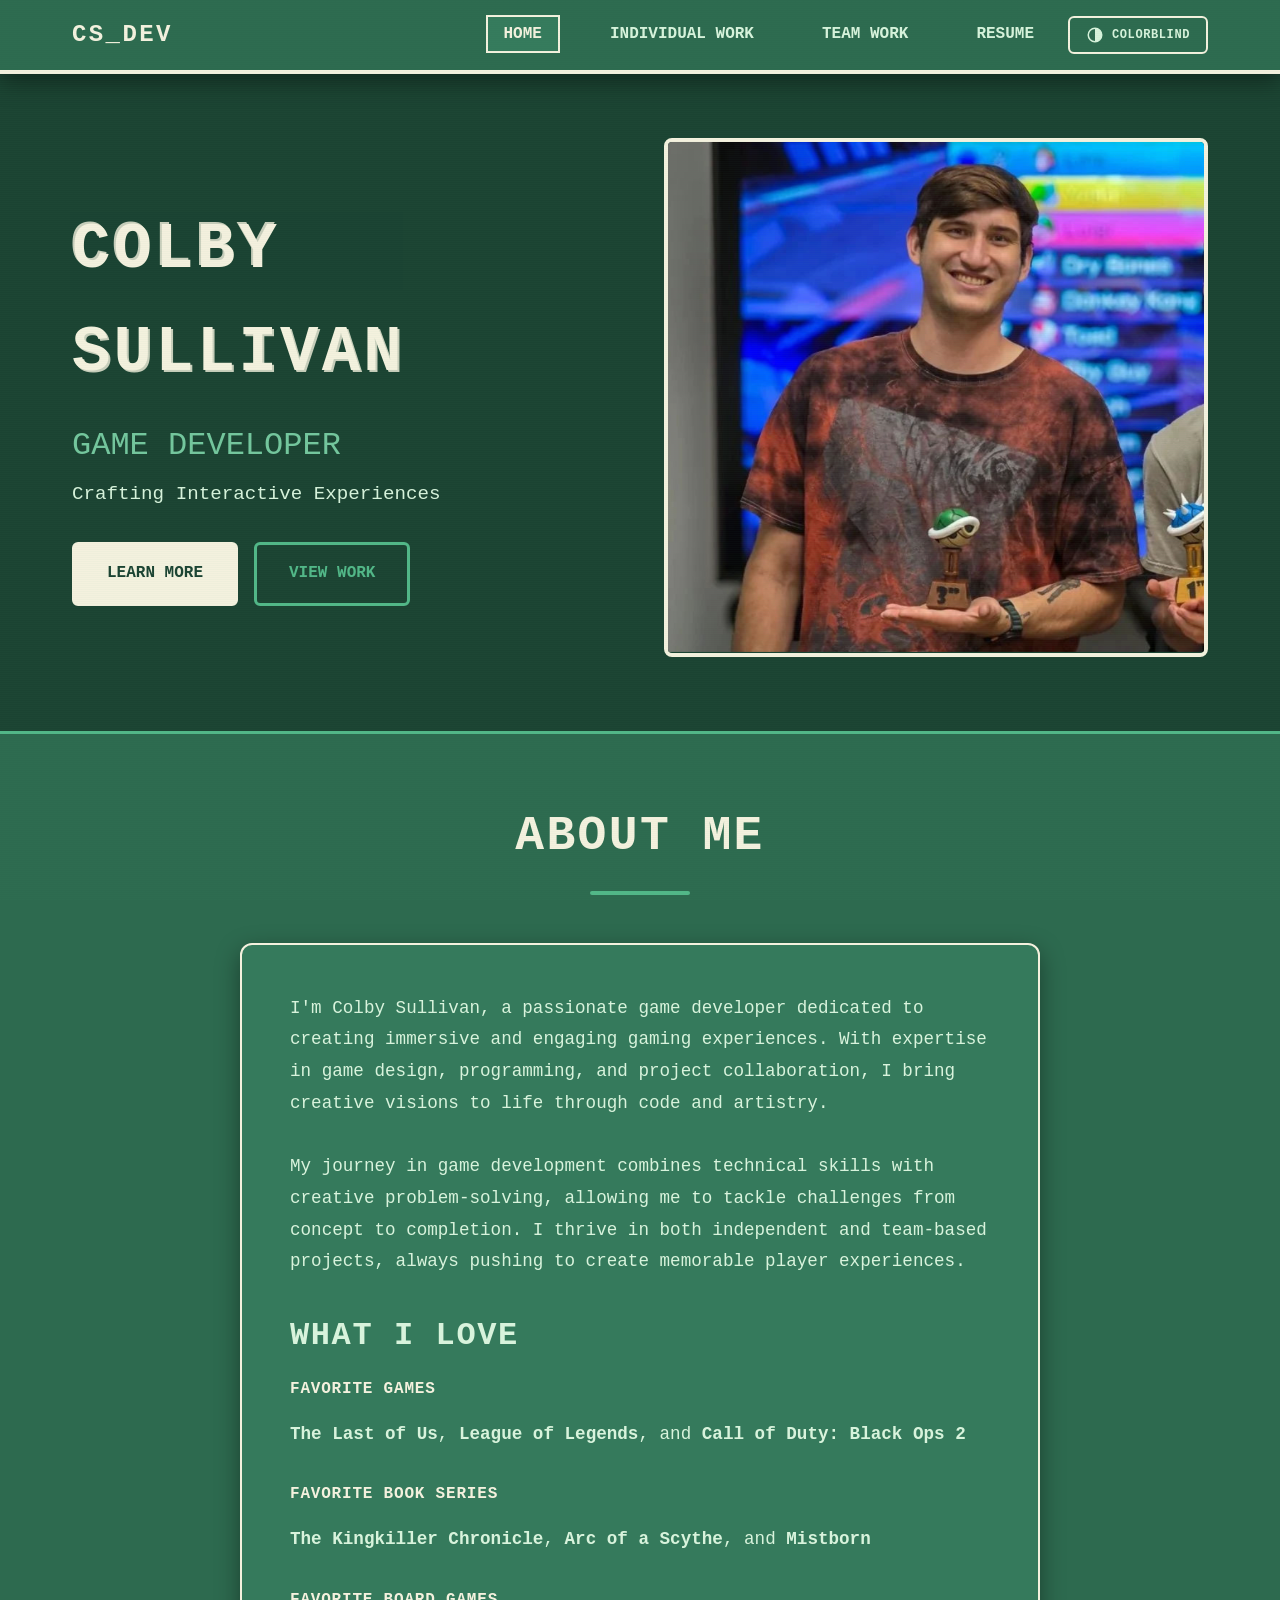
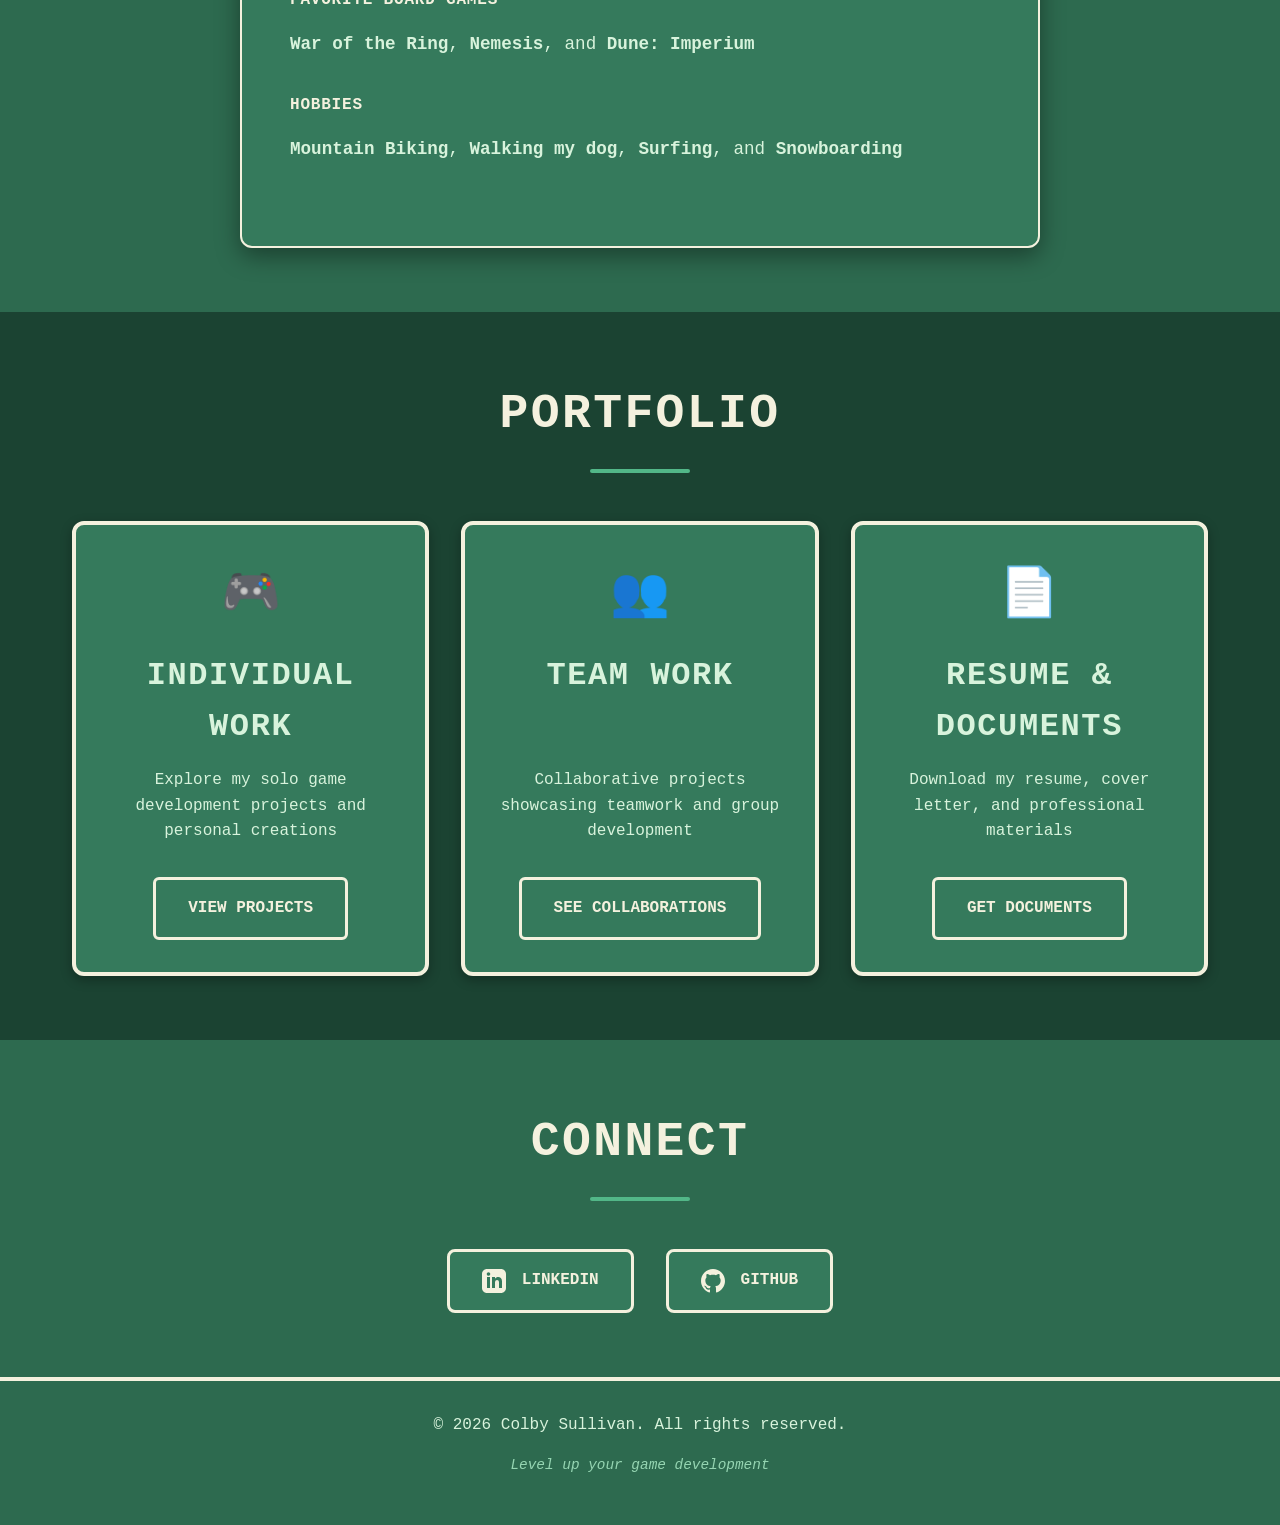
<file: index.html>
<!DOCTYPE html>
<html lang="en">
<head>
    <meta charset="UTF-8">
    <meta name="viewport" content="width=device-width, initial-scale=1.0">
    <meta name="description" content="Colby Sullivan - Game Developer Portfolio">
    <title>Colby Sullivan | Game Developer</title>
    <link rel="icon" type="image/svg+xml" href="favicon.svg">
    <meta property="og:type" content="website">
    <meta property="og:title" content="Colby Sullivan | Game Developer">
    <meta property="og:description" content="Game developer portfolio — solo and team projects, from procedural generation in Godot to game-jam builds.">
    <meta property="og:image" content="https://www.colbysullivan.com/images/winningme.png">
    <meta property="og:url" content="https://www.colbysullivan.com/">
    <meta name="twitter:card" content="summary_large_image">
    <link rel="stylesheet" href="style.css">
    <script>try{if(localStorage.getItem('cbTheme')==='on'){document.documentElement.classList.add('cb-friendly');}}catch(e){}</script>
</head>
<body>
    <div class="scanlines"></div>

    <header class="site-header">
        <div class="container">
            <div class="logo">
                <span class="logo-text">CS_DEV</span>
            </div>
            <nav class="main-nav">
                <ul>
                    <li><a href="index.html" class="active">Home</a></li>
                    <li><a href="individual-work.html">Individual Work</a></li>
                    <li><a href="teamwork.html">Team Work</a></li>
                    <li><a href="personal.html">Resume</a></li>
                </ul>
            </nav>
            <button class="theme-toggle" type="button" aria-pressed="false" aria-label="Toggle colorblind-friendly colors" title="Colorblind-friendly colors">
                <svg width="18" height="18" viewBox="0 0 24 24" fill="none" stroke="currentColor" stroke-width="2" aria-hidden="true">
                    <circle cx="12" cy="12" r="9"></circle>
                    <path d="M12 3a9 9 0 0 1 0 18z" fill="currentColor" stroke="none"></path>
                </svg>
                <span class="theme-toggle-label">Colorblind</span>
            </button>
            <button class="mobile-menu-toggle" aria-label="Toggle menu">
                <span></span>
                <span></span>
                <span></span>
            </button>
        </div>
    </header>

    <main>
        <section class="hero">
            <div class="container">
                <div class="hero-content">
                    <h1 class="glitch" data-text="COLBY SULLIVAN">COLBY SULLIVAN</h1>
                    <p class="hero-title">Game Developer</p>
                    <p class="hero-subtitle">Crafting Interactive Experiences</p>
                    <div class="hero-buttons">
                        <a href="#about" class="btn btn-primary">Learn More</a>
                        <a href="individual-work.html" class="btn btn-secondary">View Work</a>
                    </div>
                </div>
                <div class="hero-image">
                    <!-- Your picture -->
                    <img src="images/winningme.png" alt="Colby Sullivan" style="width: 100%; border-radius: 8px; border: var(--border-chunky) solid var(--color-primary-cream);">
                </div>
            </div>
        </section>

        <section id="about" class="about">
            <div class="container">
                <div class="section-header">
                    <h2>About Me</h2>
                    <div class="pixel-divider"></div>
                </div>
                <div class="about-content">
                    <div class="about-text">
                        <p>
                            I'm Colby Sullivan, a passionate game developer dedicated to creating
                            immersive and engaging gaming experiences. With expertise in game design,
                            programming, and project collaboration, I bring creative visions to life
                            through code and artistry.
                        </p>
                        <p>
                            My journey in game development combines technical skills with creative
                            problem-solving, allowing me to tackle challenges from concept to completion.
                            I thrive in both independent and team-based projects, always pushing to
                            create memorable player experiences.
                        </p>

                        <h3>What I Love</h3>

                        <h4>Favorite Games</h4>
                        <p>
                            <strong>The Last of Us</strong>, <strong>League of Legends</strong>, and
                            <strong>Call of Duty: Black Ops 2</strong>
                        </p>

                        <h4>Favorite Book series</h4>
                        <p>
                            <strong>The Kingkiller Chronicle</strong>, <strong>Arc of a Scythe</strong>, and
                            <strong>Mistborn</strong>
                        </p>

                        <h4>Favorite Board Games</h4>
                        <p>
                            <strong>War of the Ring</strong>, <strong>Nemesis</strong>, and
                            <strong>Dune: Imperium</strong>
                        </p>

                        <h4>Hobbies</h4>
                        <p>
                            <strong>Mountain Biking</strong>, <strong>Walking my dog</strong>,
                            <strong>Surfing</strong>, and <strong>Snowboarding</strong>
                        </p>
                    </div>
                </div>
            </div>
        </section>

        <section class="quick-links">
            <div class="container">
                <div class="section-header">
                    <h2>Portfolio</h2>
                    <div class="pixel-divider"></div>
                </div>
                <div class="cards-grid">
                    <div class="card">
                        <div class="card-icon">🎮</div>
                        <h3>Individual Work</h3>
                        <p>Explore my solo game development projects and personal creations</p>
                        <a href="individual-work.html" class="btn btn-card">View Projects</a>
                    </div>
                    <div class="card">
                        <div class="card-icon">👥</div>
                        <h3>Team Work</h3>
                        <p>Collaborative projects showcasing teamwork and group development</p>
                        <a href="teamwork.html" class="btn btn-card">See Collaborations</a>
                    </div>
                    <div class="card">
                        <div class="card-icon">📄</div>
                        <h3>Resume & Documents</h3>
                        <p>Download my resume, cover letter, and professional materials</p>
                        <a href="personal.html" class="btn btn-card">Get Documents</a>
                    </div>
                </div>
            </div>
        </section>

        <section class="social-links">
            <div class="container">
                <div class="section-header">
                    <h2>Connect</h2>
                    <div class="pixel-divider"></div>
                </div>
                <div class="social-buttons">
                    <!-- PLACEHOLDER: Update with actual LinkedIn URL -->
                    <a href="https://linkedin.com/in/colbywsullivan" target="_blank" rel="noopener noreferrer" class="social-btn linkedin">
                        <svg width="24" height="24" viewBox="0 0 24 24" fill="currentColor">
                            <path d="M19 0h-14c-2.761 0-5 2.239-5 5v14c0 2.761 2.239 5 5 5h14c2.762 0 5-2.239 5-5v-14c0-2.761-2.238-5-5-5zm-11 19h-3v-11h3v11zm-1.5-12.268c-.966 0-1.75-.79-1.75-1.764s.784-1.764 1.75-1.764 1.75.79 1.75 1.764-.783 1.764-1.75 1.764zm13.5 12.268h-3v-5.604c0-3.368-4-3.113-4 0v5.604h-3v-11h3v1.765c1.396-2.586 7-2.777 7 2.476v6.759z" />
                        </svg>
                        <span>LinkedIn</span>
                    </a>
                    <!-- PLACEHOLDER: Update with actual GitHub URL -->
                    <a href="https://github.com/colbySullivan" target="_blank" rel="noopener noreferrer" class="social-btn github">
                        <svg width="24" height="24" viewBox="0 0 24 24" fill="currentColor">
                            <path d="M12 0c-6.626 0-12 5.373-12 12 0 5.302 3.438 9.8 8.207 11.387.599.111.793-.261.793-.577v-2.234c-3.338.726-4.033-1.416-4.033-1.416-.546-1.387-1.333-1.756-1.333-1.756-1.089-.745.083-.729.083-.729 1.205.084 1.839 1.237 1.839 1.237 1.07 1.834 2.807 1.304 3.492.997.107-.775.418-1.305.762-1.604-2.665-.305-5.467-1.334-5.467-5.931 0-1.311.469-2.381 1.236-3.221-.124-.303-.535-1.524.117-3.176 0 0 1.008-.322 3.301 1.23.957-.266 1.983-.399 3.003-.404 1.02.005 2.047.138 3.006.404 2.291-1.552 3.297-1.23 3.297-1.23.653 1.653.242 2.874.118 3.176.77.84 1.235 1.911 1.235 3.221 0 4.609-2.807 5.624-5.479 5.921.43.372.823 1.102.823 2.222v3.293c0 .319.192.694.801.576 4.765-1.589 8.199-6.086 8.199-11.386 0-6.627-5.373-12-12-12z" />
                        </svg>
                        <span>GitHub</span>
                    </a>
                </div>
            </div>
        </section>
    </main>

    <footer class="site-footer">
        <div class="container">
            <p>&copy; 2026 Colby Sullivan. All rights reserved.</p>
            <p class="footer-tagline">Level up your game development</p>
        </div>
    </footer>

    <script src="script.js"></script>
</body>
</html>
</file>
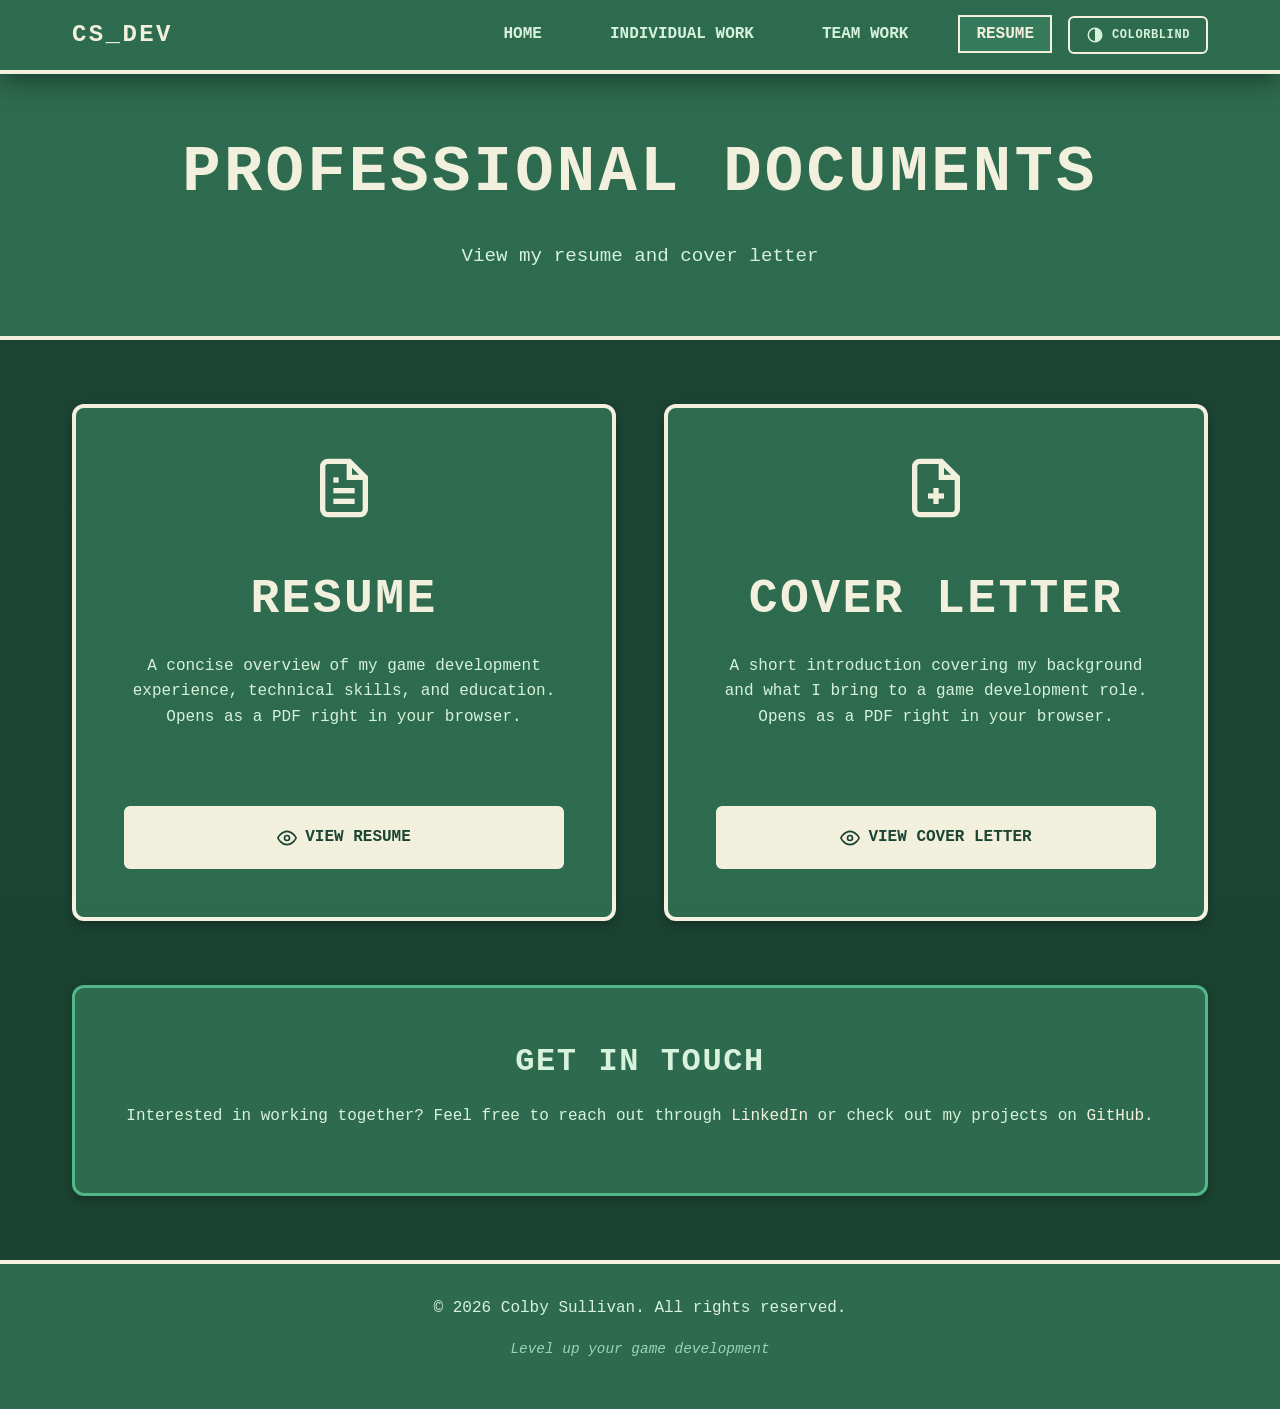
<file: personal.html>
<!DOCTYPE html>
<html lang="en">
<head>
    <meta charset="UTF-8">
    <meta name="viewport" content="width=device-width, initial-scale=1.0">
    <meta name="description" content="Resume & Documents - Colby Sullivan Game Developer">
    <title>Resume & Documents | Colby Sullivan</title>
    <link rel="icon" type="image/svg+xml" href="favicon.svg">
    <meta property="og:type" content="website">
    <meta property="og:title" content="Resume &amp; Documents | Colby Sullivan">
    <meta property="og:description" content="Download Colby Sullivan's game developer resume and get in touch.">
    <meta property="og:image" content="https://www.colbysullivan.com/images/winningme.png">
    <meta property="og:url" content="https://www.colbysullivan.com/personal.html">
    <meta name="twitter:card" content="summary_large_image">
    <link rel="stylesheet" href="style.css">
    <script>try{if(localStorage.getItem('cbTheme')==='on'){document.documentElement.classList.add('cb-friendly');}}catch(e){}</script>
</head>
<body>
    <div class="scanlines"></div>

    <header class="site-header">
        <div class="container">
            <div class="logo">
                <span class="logo-text">CS_DEV</span>
            </div>
            <nav class="main-nav">
                <ul>
                    <li><a href="index.html">Home</a></li>
                    <li><a href="individual-work.html">Individual Work</a></li>
                    <li><a href="teamwork.html">Team Work</a></li>
                    <li><a href="personal.html" class="active">Resume</a></li>
                </ul>
            </nav>
            <button class="theme-toggle" type="button" aria-pressed="false" aria-label="Toggle colorblind-friendly colors" title="Colorblind-friendly colors">
                <svg width="18" height="18" viewBox="0 0 24 24" fill="none" stroke="currentColor" stroke-width="2" aria-hidden="true">
                    <circle cx="12" cy="12" r="9"></circle>
                    <path d="M12 3a9 9 0 0 1 0 18z" fill="currentColor" stroke="none"></path>
                </svg>
                <span class="theme-toggle-label">Colorblind</span>
            </button>
            <button class="mobile-menu-toggle" aria-label="Toggle menu">
                <span></span>
                <span></span>
                <span></span>
            </button>
        </div>
    </header>

    <main>
        <section class="page-header">
            <div class="container">
                <h1>Professional Documents</h1>
                <p>View my resume and cover letter</p>
            </div>
        </section>

        <section class="documents">
            <div class="container">
                <div class="documents-grid">
                    <article class="document-card">
                        <div class="document-icon">
                            <svg width="64" height="64" viewBox="0 0 24 24" fill="none" stroke="currentColor" stroke-width="2">
                                <path d="M14 2H6a2 2 0 0 0-2 2v16a2 2 0 0 0 2 2h12a2 2 0 0 0 2-2V8z"></path>
                                <polyline points="14 2 14 8 20 8"></polyline>
                                <line x1="16" y1="13" x2="8" y2="13"></line>
                                <line x1="16" y1="17" x2="8" y2="17"></line>
                                <polyline points="10 9 9 9 8 9"></polyline>
                            </svg>
                        </div>
                        <h2>Resume</h2>
                        <p class="document-description">
                            A concise overview of my game development experience, technical skills, and
                            education. Opens as a PDF right in your browser.
                        </p>
                        <a href="Colby_Sullivan_Resume.pdf" class="btn btn-primary" target="_blank" rel="noopener">
                            <svg width="20" height="20" viewBox="0 0 24 24" fill="none" stroke="currentColor" stroke-width="2">
                                <path d="M1 12s4-8 11-8 11 8 11 8-4 8-11 8-11-8-11-8z"></path>
                                <circle cx="12" cy="12" r="3"></circle>
                            </svg>
                            <span>View Resume</span>
                        </a>
                    </article>

                    <article class="document-card">
                        <div class="document-icon">
                            <svg width="64" height="64" viewBox="0 0 24 24" fill="none" stroke="currentColor" stroke-width="2">
                                <path d="M14 2H6a2 2 0 0 0-2 2v16a2 2 0 0 0 2 2h12a2 2 0 0 0 2-2V8z"></path>
                                <polyline points="14 2 14 8 20 8"></polyline>
                                <line x1="12" y1="18" x2="12" y2="12"></line>
                                <line x1="9" y1="15" x2="15" y2="15"></line>
                            </svg>
                        </div>
                        <h2>Cover Letter</h2>
                        <p class="document-description">
                            A short introduction covering my background and what I bring to a game
                            development role. Opens as a PDF right in your browser.
                        </p>
                        <!-- NOTE: add Colby_Sullivan_Cover_Letter.pdf to the site root for this to work -->
                        <a href="Colby_Sullivan_Cover_Letter.pdf" class="btn btn-primary" target="_blank" rel="noopener">
                            <svg width="20" height="20" viewBox="0 0 24 24" fill="none" stroke="currentColor" stroke-width="2">
                                <path d="M1 12s4-8 11-8 11 8 11 8-4 8-11 8-11-8-11-8z"></path>
                                <circle cx="12" cy="12" r="3"></circle>
                            </svg>
                            <span>View Cover Letter</span>
                        </a>
                    </article>
                </div>

                <div class="contact-info">
                    <h3>Get in Touch</h3>
                    <p>
                        Interested in working together? Feel free to reach out through
                        <a href="https://linkedin.com/in/colbywsullivan" target="_blank" rel="noopener noreferrer">LinkedIn</a>
                        or check out my projects on
                        <a href="https://github.com/colbySullivan" target="_blank" rel="noopener noreferrer">GitHub</a>.
                    </p>
                </div>
            </div>
        </section>
    </main>

    <footer class="site-footer">
        <div class="container">
            <p>&copy; 2026 Colby Sullivan. All rights reserved.</p>
            <p class="footer-tagline">Level up your game development</p>
        </div>
    </footer>

    <script src="script.js"></script>
</body>
</html>
</file>
<file: style.css>
﻿/* ============================================
   COZY GREEN PORTFOLIO - COLBY SULLIVAN
   ============================================ */

/* ============================================
   CSS VARIABLES & COLOR PALETTE
   ============================================ */
:root {
    /* Two Primary Colors - Green & Cream */
    --color-primary-green: #52b788;
    --color-primary-cream: #f4f1de;
    /* Background Colors - Solid only */
    --color-bg-dark: #1b4332;
    --color-bg-medium: #2d6a4f;
    --color-bg-light: #357a5c;
    --color-panel: #52b788;
    /* Accent Shades */
    --color-green-dark: #2d6a4f;
    --color-green-light: #74c69d;
    --color-cream-dark: #e8ddb5;
    /* Text Colors */
    --color-text-primary: #f4f1de;
    --color-text-secondary: #d8f3dc;
    --color-text-muted: #95d5b2;
    --color-text-on-cream: #1b4332;
    /* Borders & Shadows */
    --border-chunky: 4px;
    --border-medium: 3px;
    --border-thin: 2px;
    --shadow-subtle: 0 4px 12px rgba(0, 0, 0, 0.3);
    --shadow-medium: 0 8px 24px rgba(0, 0, 0, 0.4);
    /* Spacing */
    --spacing-xs: 0.5rem;
    --spacing-sm: 1rem;
    --spacing-md: 2rem;
    --spacing-lg: 3rem;
    --spacing-xl: 4rem;
    /* Typography */
    --font-primary: 'Courier New', Courier, monospace;
    --font-display: 'Courier New', Courier, monospace;
}

/* ============================================
   RESET & BASE STYLES
   ============================================ */
* {
    margin: 0;
    padding: 0;
    box-sizing: border-box;
}

html {
    scroll-behavior: smooth;
}

body {
    font-family: var(--font-primary);
    background-color: var(--color-bg-dark);
    color: var(--color-text-primary);
    line-height: 1.6;
    overflow-x: hidden;
}

/* ============================================
   SCANLINE EFFECT (Subtle for cozy feel)
   ============================================ */
.scanlines {
    position: fixed;
    top: 0;
    left: 0;
    width: 100%;
    height: 100%;
    background: repeating-linear-gradient( 0deg, rgba(82, 183, 136, 0.03), rgba(82, 183, 136, 0.03) 1px, transparent 1px, transparent 2px );
    pointer-events: none;
    z-index: 9999;
    animation: scanline-flicker 8s infinite;
}

@keyframes scanline-flicker {
    0%, 100% {
        opacity: 0.3;
    }

    50% {
        opacity: 0.5;
    }
}

/* ============================================
   TYPOGRAPHY
   ============================================ */
h1, h2, h3, h4, h5, h6 {
    font-family: var(--font-display);
    font-weight: bold;
    text-transform: uppercase;
    letter-spacing: 0.05em;
    margin-bottom: var(--spacing-sm);
}

h1 {
    font-size: clamp(2.5rem, 6vw, 4rem);
    color: var(--color-primary-cream);
}

h2 {
    font-size: clamp(2rem, 4vw, 3rem);
    color: var(--color-primary-cream);
}

h3 {
    font-size: clamp(1.5rem, 3vw, 2rem);
    color: var(--color-text-secondary);
}

p {
    margin-bottom: var(--spacing-sm);
    color: var(--color-text-secondary);
}

a {
    color: var(--color-primary-cream);
    text-decoration: none;
    transition: all 0.3s ease;
}

    a:hover {
        color: var(--color-green-light);
    }

/* ============================================
   LAYOUT
   ============================================ */
.container {
    max-width: 1200px;
    margin: 0 auto;
    padding: 0 var(--spacing-md);
}

/* ============================================
   HEADER & NAVIGATION
   ============================================ */
.site-header {
    background-color: var(--color-bg-medium);
    border-bottom: var(--border-chunky) solid var(--color-primary-cream);
    padding: var(--spacing-sm) 0;
    position: sticky;
    top: 0;
    z-index: 1000;
    box-shadow: var(--shadow-medium);
}

    .site-header .container {
        display: flex;
        align-items: center;
        gap: var(--spacing-sm);
    }

.logo-text {
    font-size: 1.5rem;
    font-weight: bold;
    color: var(--color-primary-cream);
    letter-spacing: 0.1em;
}

.main-nav ul {
    list-style: none;
    display: flex;
    gap: var(--spacing-md);
}

.main-nav a {
    color: var(--color-text-secondary);
    text-transform: uppercase;
    font-weight: bold;
    padding: var(--spacing-xs) var(--spacing-sm);
    border: var(--border-thin) solid transparent;
    transition: all 0.3s ease;
    position: relative;
}

    .main-nav a:hover,
    .main-nav a.active {
        color: var(--color-primary-cream);
        border-color: var(--color-primary-cream);
        background-color: var(--color-bg-light);
    }

/* Mobile Menu Toggle */
.mobile-menu-toggle {
    display: none;
    flex-direction: column;
    gap: 5px;
    background: none;
    border: none;
    cursor: pointer;
    padding: var(--spacing-xs);
}

    .mobile-menu-toggle span {
        width: 25px;
        height: 3px;
        background-color: var(--color-primary-cream);
        transition: all 0.3s ease;
    }

/* ============================================
   HERO SECTION
   ============================================ */
.hero {
    padding: var(--spacing-xl) 0;
    background-color: var(--color-bg-dark);
    border-bottom: var(--border-medium) solid var(--color-primary-green);
}

    .hero .container {
        display: grid;
        grid-template-columns: 1fr 1fr;
        gap: var(--spacing-lg);
        align-items: center;
    }

.hero-content {
    animation: fadeInUp 1s ease-out;
}

.glitch {
    position: relative;
    animation: glitch-text 3s infinite;
}

    .glitch::before,
    .glitch::after {
        content: attr(data-text);
        position: absolute;
        top: 0;
        left: 0;
        width: 100%;
        height: 100%;
    }

    .glitch::before {
        animation: glitch-anim-1 2s infinite;
        clip-path: polygon(0 0, 100% 0, 100% 45%, 0 45%);
        transform: translate(-2px, -2px);
        opacity: 0.8;
    }

    .glitch::after {
        animation: glitch-anim-2 3s infinite;
        clip-path: polygon(0 55%, 100% 55%, 100% 100%, 0 100%);
        transform: translate(2px, 2px);
        opacity: 0.8;
    }

@keyframes glitch-anim-1 {
    0%, 100% {
        transform: translate(0);
    }

    20% {
        transform: translate(-2px, 2px);
    }

    40% {
        transform: translate(-2px, -2px);
    }

    60% {
        transform: translate(2px, 2px);
    }

    80% {
        transform: translate(2px, -2px);
    }
}

@keyframes glitch-anim-2 {
    0%, 100% {
        transform: translate(0);
    }

    20% {
        transform: translate(2px, -2px);
    }

    40% {
        transform: translate(2px, 2px);
    }

    60% {
        transform: translate(-2px, -2px);
    }

    80% {
        transform: translate(-2px, 2px);
    }
}

.hero-title {
    font-size: clamp(1.5rem, 3vw, 2rem);
    color: var(--color-green-light);
    text-transform: uppercase;
    margin-bottom: var(--spacing-xs);
}

.hero-subtitle {
    font-size: 1.2rem;
    color: var(--color-text-secondary);
    margin-bottom: var(--spacing-md);
}

.hero-buttons {
    display: flex;
    gap: var(--spacing-sm);
    flex-wrap: wrap;
}

.hero-image {
    animation: fadeInRight 1s ease-out;
}

.placeholder-img {
    aspect-ratio: 16/9;
    background-color: var(--color-bg-light);
    border: var(--border-chunky) solid var(--color-primary-cream);
    display: flex;
    align-items: center;
    justify-content: center;
    color: var(--color-text-muted);
    font-size: 1.2rem;
    font-weight: bold;
    position: relative;
    overflow: hidden;
    border-radius: 8px;
}

    .placeholder-img::before {
        content: '';
        position: absolute;
        top: -50%;
        left: -50%;
        width: 200%;
        height: 200%;
        background: repeating-linear-gradient( 45deg, transparent, transparent 20px, rgba(82, 183, 136, 0.1) 20px, rgba(82, 183, 136, 0.1) 40px );
        animation: shimmer 3s infinite linear;
    }

@keyframes shimmer {
    0% {
        transform: translateX(-100%) translateY(-100%);
    }

    100% {
        transform: translateX(100%) translateY(100%);
    }
}

.placeholder-img.animated::after {
    content: '▶';
    position: absolute;
    font-size: 3rem;
    color: var(--color-primary-cream);
    animation: pulse 2s infinite;
}

@keyframes pulse {
    0%, 100% {
        opacity: 0.5;
        transform: scale(1);
    }

    50% {
        opacity: 1;
        transform: scale(1.1);
    }
}

/* ============================================
   BUTTONS
   ============================================ */
.btn {
    display: inline-flex;
    align-items: center;
    gap: var(--spacing-xs);
    padding: var(--spacing-sm) var(--spacing-md);
    font-family: var(--font-display);
    font-weight: bold;
    text-transform: uppercase;
    font-size: 1rem;
    border: var(--border-medium) solid;
    cursor: pointer;
    transition: all 0.3s ease;
    position: relative;
    overflow: hidden;
    border-radius: 6px;
}

    .btn::before {
        content: '';
        position: absolute;
        top: 50%;
        left: 50%;
        width: 0;
        height: 0;
        background-color: rgba(255, 255, 255, 0.15);
        border-radius: 50%;
        transform: translate(-50%, -50%);
        transition: width 0.5s, height 0.5s;
    }

    .btn:hover::before {
        width: 300px;
        height: 300px;
    }

.btn-primary {
    background-color: var(--color-primary-cream);
    border-color: var(--color-primary-cream);
    color: var(--color-text-on-cream);
}

    .btn-primary:hover {
        background-color: var(--color-cream-dark);
        border-color: var(--color-cream-dark);
        transform: translateY(-2px);
        box-shadow: var(--shadow-subtle);
    }

.btn-secondary {
    background-color: transparent;
    border-color: var(--color-primary-green);
    color: var(--color-primary-green);
}

    .btn-secondary:hover {
        background-color: var(--color-primary-green);
        color: var(--color-primary-cream);
        transform: translateY(-2px);
        box-shadow: var(--shadow-subtle);
    }

.btn-card {
    background-color: transparent;
    border-color: var(--color-primary-cream);
    color: var(--color-primary-cream);
}

    .btn-card:hover {
        background-color: var(--color-primary-cream);
        color: var(--color-text-on-cream);
        transform: translateY(-2px);
        box-shadow: var(--shadow-subtle);
    }

/* ============================================
   SECTIONS
   ============================================ */
section {
    padding: var(--spacing-xl) 0;
}

.section-header {
    text-align: center;
    margin-bottom: var(--spacing-lg);
}

.pixel-divider {
    width: 100px;
    height: 4px;
    background-color: var(--color-primary-green);
    margin: var(--spacing-sm) auto;
    border-radius: 2px;
}

/* ============================================
   ABOUT SECTION
   ============================================ */
.about {
    background-color: var(--color-bg-medium);
}

.about-content {
    max-width: 800px;
    margin: 0 auto;
    background-color: var(--color-bg-light);
    padding: var(--spacing-lg);
    border: var(--border-thin) solid var(--color-primary-cream);
    border-radius: 12px;
    box-shadow: var(--shadow-medium);
}

.about-text p {
    font-size: 1.1rem;
    line-height: 1.8;
    margin-bottom: var(--spacing-md);
}

/* ============================================
   CARDS & GRID
   ============================================ */
.cards-grid {
    display: grid;
    grid-template-columns: repeat(auto-fit, minmax(300px, 1fr));
    gap: var(--spacing-md);
}

.card {
    background-color: var(--color-bg-light);
    border: var(--border-chunky) solid var(--color-primary-cream);
    padding: var(--spacing-md);
    text-align: center;
    transition: all 0.3s ease;
    position: relative;
    border-radius: 12px;
    box-shadow: var(--shadow-subtle);
    display: flex;
    flex-direction: column;
    align-items: center;
}

    .card:hover {
        transform: translateY(-10px);
        box-shadow: var(--shadow-medium);
        border-color: var(--color-primary-green);
        background-color: var(--color-bg-medium);
    }

.card-icon {
    font-size: 3rem;
    margin-bottom: var(--spacing-sm);
}

.card h3 {
    margin-bottom: var(--spacing-sm);
    min-height: 3.2em; /* reserve 2 lines so all card descriptions align */
}

.card p {
    margin-bottom: var(--spacing-md);
    min-height: 60px;
    width: 100%;
}

.card .btn {
    margin-top: auto;
}

/* ============================================
   SOCIAL LINKS
   ============================================ */
.social-links {
    background-color: var(--color-bg-medium);
}

.social-buttons {
    display: flex;
    justify-content: center;
    gap: var(--spacing-md);
    flex-wrap: wrap;
}

.social-btn {
    display: inline-flex;
    align-items: center;
    gap: var(--spacing-sm);
    padding: var(--spacing-sm) var(--spacing-md);
    background-color: var(--color-bg-light);
    border: var(--border-medium) solid;
    font-weight: bold;
    text-transform: uppercase;
    transition: all 0.3s ease;
    border-radius: 8px;
}

    .social-btn.linkedin {
        border-color: var(--color-primary-cream);
        color: var(--color-primary-cream);
    }

        .social-btn.linkedin:hover {
            background-color: var(--color-primary-cream);
            color: var(--color-text-on-cream);
            transform: translateY(-2px);
            box-shadow: var(--shadow-subtle);
        }

    .social-btn.github {
        border-color: var(--color-primary-cream);
        color: var(--color-primary-cream);
    }

        .social-btn.github:hover {
            background-color: var(--color-primary-cream);
            color: var(--color-text-on-cream);
            transform: translateY(-2px);
            box-shadow: var(--shadow-subtle);
        }

/* ============================================
   PAGE HEADER
   ============================================ */
.page-header {
    background-color: var(--color-bg-medium);
    padding: var(--spacing-lg) 0;
    text-align: center;
    border-bottom: var(--border-chunky) solid var(--color-primary-cream);
}

    .page-header h1 {
        margin-bottom: var(--spacing-sm);
    }

    .page-header p {
        font-size: 1.2rem;
        color: var(--color-text-secondary);
    }

/* ============================================
   PROJECT SHOWCASE
   ============================================ */
.project {
    background-color: var(--color-bg-medium);
    border: var(--border-chunky) solid var(--color-primary-cream);
    padding: var(--spacing-lg);
    animation: fadeIn 0.8s ease-out;
    border-radius: 12px;
}

.project-header {
    margin-bottom: var(--spacing-md);
}

.overview-panel {
    background-color: var(--color-bg-light);
    border: var(--border-thin) solid var(--color-primary-green);
    padding: var(--spacing-md);
    margin-bottom: var(--spacing-md);
    border-radius: 8px;
}

.project-media {
    display: grid;
    gap: var(--spacing-lg);
    margin-bottom: var(--spacing-lg);
}

.media-item {
    display: grid;
    grid-template-columns: 1fr 1fr;
    gap: var(--spacing-md);
    background-color: var(--color-bg-light);
    border: var(--border-medium) solid var(--color-primary-green);
    padding: var(--spacing-md);
    align-items: center;
    border-radius: 10px;
}

.media-frame {
    width: 100%;
}

.media-description h4 {
    color: var(--color-primary-cream);
    margin-bottom: var(--spacing-sm);
}

.project-details {
    display: grid;
    gap: var(--spacing-md);
}

.detail-panel {
    background-color: var(--color-bg-light);
    border-left: var(--border-chunky) solid var(--color-primary-cream);
    padding: var(--spacing-md);
    border-radius: 6px;
}

/* ============================================
   TEAM PROJECTS
   ============================================ */
.team-projects {
    display: grid;
    gap: var(--spacing-xl);
}

.project-card {
    background-color: var(--color-bg-medium);
    border: var(--border-chunky) solid var(--color-primary-cream);
    padding: var(--spacing-lg);
    border-radius: 12px;
    box-shadow: var(--shadow-medium);
}

.project-card-header {
    margin-bottom: var(--spacing-md);
}

.video-container {
    position: relative;
    padding-bottom: 56.25%; /* 16:9 aspect ratio */
    height: 0;
    overflow: hidden;
    background-color: var(--color-bg-dark);
    border: var(--border-medium) solid var(--color-primary-green);
    margin-bottom: var(--spacing-md);
    border-radius: 8px;
}

    .video-container iframe {
        position: absolute;
        top: 0;
        left: 0;
        width: 100%;
        height: 100%;
        border-radius: 8px;
    }

.project-description {
    background-color: var(--color-bg-light);
    padding: var(--spacing-md);
    border-left: var(--border-chunky) solid var(--color-primary-green);
    border-radius: 6px;
}

    .project-description h3 {
        margin-bottom: var(--spacing-sm);
    }

/* ============================================
   DOCUMENTS PAGE
   ============================================ */
.documents-grid {
    display: grid;
    grid-template-columns: repeat(auto-fit, minmax(350px, 1fr));
    gap: var(--spacing-lg);
    margin-bottom: var(--spacing-xl);
}

.document-card {
    background-color: var(--color-bg-medium);
    border: var(--border-chunky) solid var(--color-primary-cream);
    padding: var(--spacing-lg);
    text-align: center;
    transition: all 0.3s ease;
    border-radius: 12px;
    box-shadow: var(--shadow-subtle);
}

    .document-card:hover {
        transform: translateY(-10px);
        box-shadow: var(--shadow-medium);
        background-color: var(--color-bg-light);
        border-color: var(--color-primary-green);
    }

.document-icon {
    color: var(--color-primary-cream);
    margin-bottom: var(--spacing-md);
}

.document-card h2 {
    margin-bottom: var(--spacing-sm);
}

.document-description {
    margin-bottom: var(--spacing-md);
    min-height: 120px;
}

.document-card .btn {
    width: 100%;
    justify-content: center;
}

.contact-info {
    background-color: var(--color-bg-medium);
    border: var(--border-medium) solid var(--color-primary-green);
    padding: var(--spacing-lg);
    text-align: center;
    border-radius: 12px;
    box-shadow: var(--shadow-subtle);
}

    .contact-info h3 {
        margin-bottom: var(--spacing-sm);
    }

/* ============================================
   FOOTER
   ============================================ */
.site-footer {
    background-color: var(--color-bg-medium);
    border-top: var(--border-chunky) solid var(--color-primary-cream);
    padding: var(--spacing-md) 0;
    text-align: center;
    margin-top: auto;
}

.footer-tagline {
    color: var(--color-text-muted);
    font-size: 0.9rem;
    font-style: italic;
}

/* ============================================
   ANIMATIONS
   ============================================ */
@keyframes fadeIn {
    from {
        opacity: 0;
    }

    to {
        opacity: 1;
    }
}

@keyframes fadeInUp {
    from {
        opacity: 0;
        transform: translateY(30px);
    }

    to {
        opacity: 1;
        transform: translateY(0);
    }
}

@keyframes fadeInRight {
    from {
        opacity: 0;
        transform: translateX(30px);
    }

    to {
        opacity: 1;
        transform: translateX(0);
    }
}

/* ============================================
   RESPONSIVE DESIGN
   ============================================ */

/* Tablets */
@media (max-width: 768px) {
    .hero .container {
        grid-template-columns: 1fr;
    }

    .hero-content {
        text-align: center;
    }

    .hero-buttons {
        justify-content: center;
    }

    .main-nav {
        display: none;
        position: absolute;
        top: 100%;
        left: 0;
        right: 0;
        background-color: var(--color-bg-medium);
        border-top: var(--border-thin) solid var(--color-primary-cream);
    }

        .main-nav.active {
            display: block;
        }

        .main-nav ul {
            flex-direction: column;
            gap: 0;
        }

        .main-nav li {
            border-bottom: var(--border-thin) solid var(--color-bg-light);
        }

        .main-nav a {
            display: block;
            padding: var(--spacing-sm);
        }

    .mobile-menu-toggle {
        display: flex;
    }

        .mobile-menu-toggle.active span:nth-child(1) {
            transform: rotate(45deg) translate(5px, 5px);
        }

        .mobile-menu-toggle.active span:nth-child(2) {
            opacity: 0;
        }

        .mobile-menu-toggle.active span:nth-child(3) {
            transform: rotate(-45deg) translate(7px, -6px);
        }

    .media-item {
        grid-template-columns: 1fr;
    }

    .social-buttons {
        flex-direction: column;
        align-items: stretch;
    }

    .social-btn {
        justify-content: center;
    }
}

/* Mobile */
@media (max-width: 480px) {
    :root {
        --spacing-xl: 2rem;
        --spacing-lg: 1.5rem;
    }

    .container {
        padding: 0 var(--spacing-sm);
    }

    .cards-grid,
    .documents-grid {
        grid-template-columns: 1fr;
    }

    .hero-buttons {
        flex-direction: column;
        width: 100%;
    }

    .btn {
        width: 100%;
        justify-content: center;
    }
}

/* ============================================
   ACCESSIBILITY: COLORBLIND THEME TOGGLE
   ============================================ */
.logo {
    margin-right: auto;
}

.theme-toggle {
    display: inline-flex;
    align-items: center;
    gap: var(--spacing-xs);
    background-color: transparent;
    color: var(--color-text-secondary);
    border: var(--border-thin) solid var(--color-primary-cream);
    padding: var(--spacing-xs) var(--spacing-sm);
    font-family: var(--font-display);
    font-weight: bold;
    text-transform: uppercase;
    font-size: 0.75rem;
    letter-spacing: 0.05em;
    line-height: 1;
    cursor: pointer;
    border-radius: 6px;
    transition: all 0.3s ease;
}

    .theme-toggle:hover,
    .theme-toggle:focus-visible {
        background-color: var(--color-primary-cream);
        color: var(--color-text-on-cream);
    }

    .theme-toggle[aria-pressed="true"] {
        background-color: var(--color-primary-green);
        border-color: var(--color-primary-green);
        color: var(--color-text-on-cream);
    }

    .theme-toggle svg {
        flex-shrink: 0;
    }

@media (max-width: 600px) {
    .theme-toggle-label {
        display: none;
    }
}

/* ============================================
   COLORBLIND-FRIENDLY PALETTE
   High-contrast neutral slate with a color-vision-safe blue accent
   (Okabe-Ito) and white text, replacing the green-on-green scheme.
   ============================================ */
html.cb-friendly {
    --color-primary-green: #56b4e9;
    --color-primary-cream: #ffffff;
    --color-bg-dark: #11161f;
    --color-bg-medium: #1c2530;
    --color-bg-light: #2b3744;
    --color-panel: #56b4e9;
    --color-green-dark: #0072b2;
    --color-green-light: #8fd3f4;
    --color-cream-dark: #e6e6e6;
    --color-text-primary: #ffffff;
    --color-text-secondary: #eaf0f6;
    --color-text-muted: #b9c4d0;
    --color-text-on-cream: #11161f;
}

/* ============================================
   PROJECT TECH / TOOLS TAGS
   ============================================ */
.tech-tags {
    list-style: none;
    display: flex;
    flex-wrap: wrap;
    gap: var(--spacing-xs);
    margin-top: var(--spacing-sm);
    padding: 0;
}

    .tech-tags li {
        font-family: var(--font-display);
        font-size: 0.7rem;
        font-weight: bold;
        text-transform: uppercase;
        letter-spacing: 0.05em;
        color: var(--color-text-secondary);
        background-color: var(--color-bg-dark);
        border: var(--border-thin) solid var(--color-primary-green);
        padding: 0.25rem 0.65rem;
        border-radius: 999px;
    }
</file>
